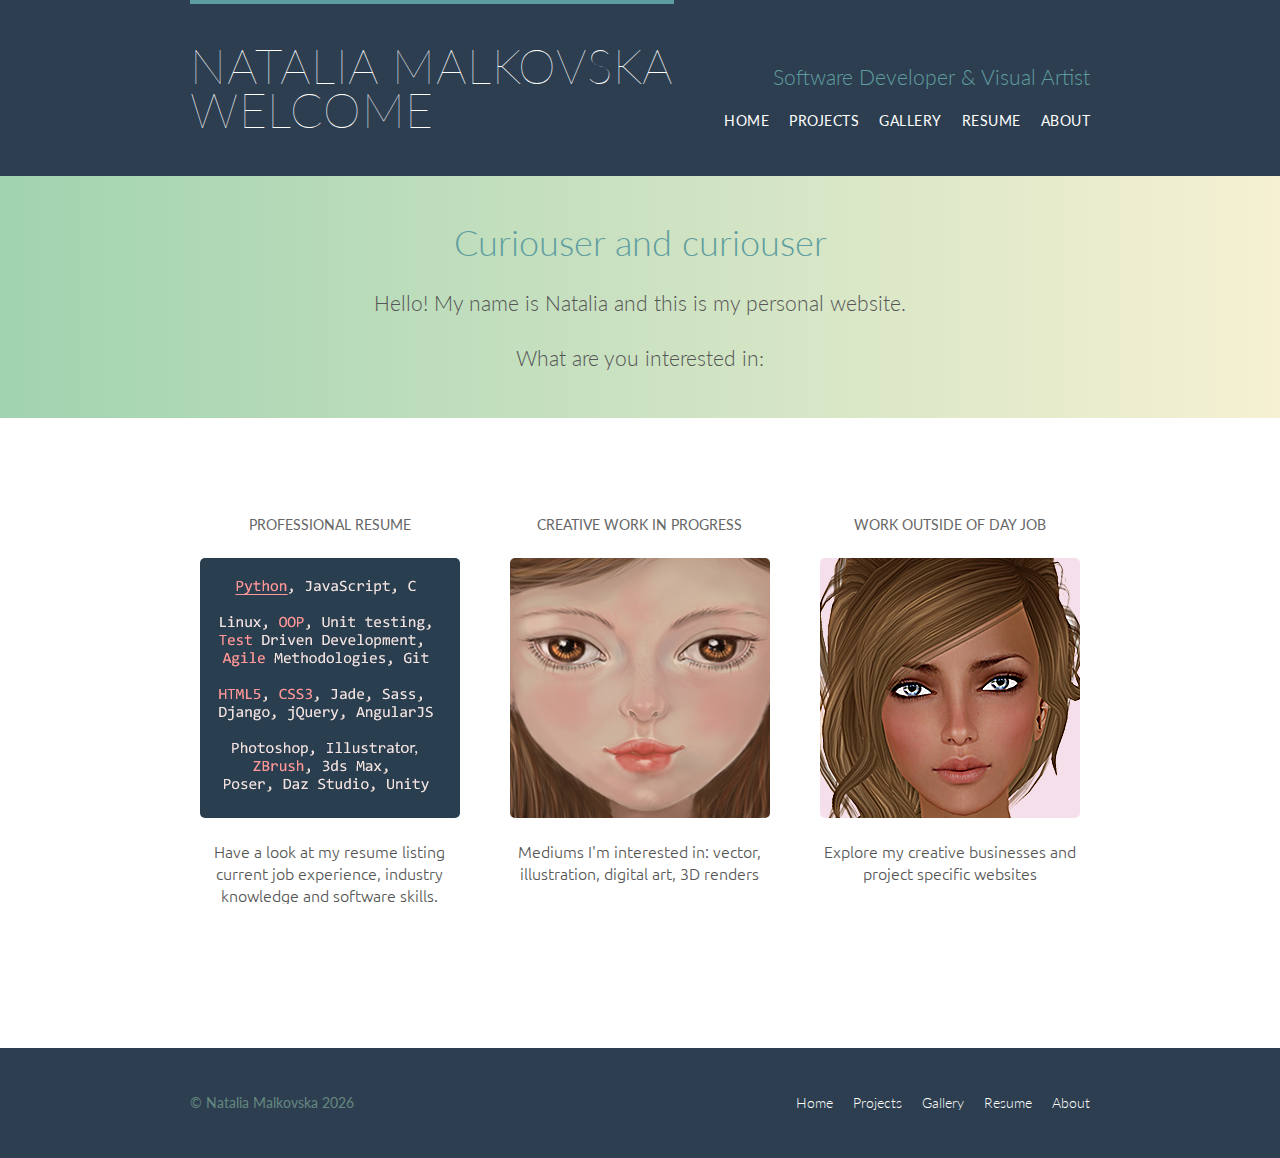
<file: index.html>
﻿<!DOCTYPE html>
<html lang="en">
<head>
    <meta charset="utf-8">
    <title>Welcome | The Online Portfolio of Natalia Malkovska</title>
	<meta name="viewport" content="width=device-width, initial-scale=1.0">
    <link href='https://fonts.googleapis.com/css?family=Lato:400,300,100' rel='stylesheet' type='text/css'>
    <link href="https://fonts.googleapis.com/css?family=Raleway:400,400i,600,600i" rel="stylesheet" type='text/css'>
    <link href="https://fonts.googleapis.com/css?family=Ubuntu:400,400i" rel="stylesheet">
    <link rel="stylesheet" type="text/css" href="stylesheets/main.css">
    <link rel="shortcut icon" type="image/png" href="assets/images/mustache-th-pink-32.png">
</head>
<body>

    <header class="primary-header container wrap">
        <h1 class="logo">
            <a href="index.html">Natalia Malkovska <br> Welcome</a>
        </h1>
        <h3 class="tagline">Software Developer &amp; Visual Artist</h3>

        <nav class="nav primary-nav">
            <ul>
                <li><a href="index.html">Home</a></li><!--
                --><li><a href="projects.html">Projects</a></li><!--
                --><li><a href="portfolio.html">Gallery</a></li><!--
                --><li><a href="resume.html">Resume</a></li><!--
                --><li><a href="about.html">About</a></li>
            </ul>
        </nav>

    </header>

    <section class="row-alt">
		<div class="lead container">
        <h2 class="prominent-title">Curiouser and curiouser</h2>
        <br />
        <p>Hello! My name is Natalia and this is my personal website.</p>
        <p>What are you interested in:</p>
        <!-- <a class="btn btn-alt" href="#">Subscribe</a> -->
		</div>
    </section>

    <section class="row">
        <div class="grid">
		<div class="teaser-wrap">
            <section class="teaser col-thin">
                <h5>Professional Resume</h5>
                <a href="resume.html">
                    <img src="assets/images/home/resume_banner2.png" alt="Professional Resume">                    
                </a>
                <p>Have a look at my resume listing current job experience, industry knowledge and software skills.</p>
				<a href="resume.html">
                    <h3>Hire Me</h3>
                </a>
            </section><!--
            --><section class="teaser col-thin">
                <h5>Creative work in progress</h5>
                <a href="portfolio.html">
                    <img src="assets/images/home/projects.png" alt="Projects Gallery">
                </a>
                <p>Mediums I'm interested in: vector, illustration, digital art, 3D renders</p>
                <a href="portfolio.html">
                    <h3>View Gallery</h3>
                </a>
            </section><!--
            --><section class="teaser col-thin">
                <h5>Work Outside of Day Job</h5>
                <a href="projects.html">
                    <img src="assets/images/home/projects2.png" alt="Creative Projects">
                </a>
                <p>Explore my creative businesses and project specific websites</p>
				<a href="projects.html">
                    <h3>Creative Projects</h3>
                </a>
            </section>
		</div>
        </div>
    </section>

    <footer class="primary-footer container wrap">

        <small>&copy; Natalia Malkovska <span class="date">2018</span></small>

        <nav class="nav">
            <ul>
                <li><a href="index.html">Home</a></li><!--
                --><li><a href="projects.html">Projects</a></li><!--
                --><li><a href="portfolio.html">Gallery</a></li><!--
                --><li><a href="resume.html">Resume</a></li><!--
                --><li><a href="about.html">About</a></li>
            </ul>
        </nav>
    </footer>

    <script src="main.js"></script>
</body>
</html>
</file>
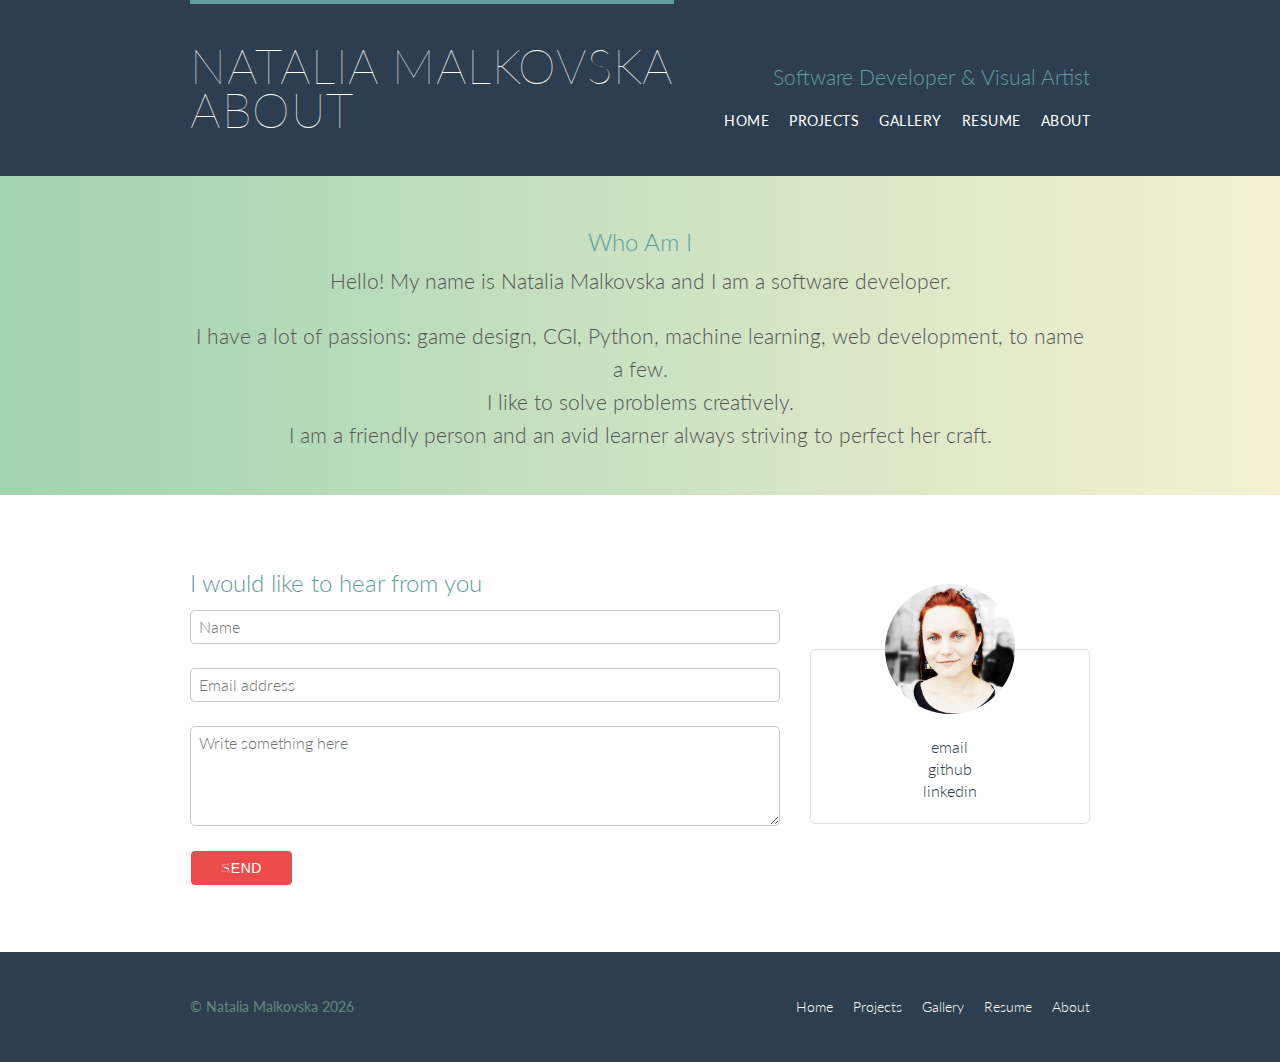
<file: about.html>
﻿<!DOCTYPE html>
<html lang="en">
<head>
    <meta charset="utf-8">
    <title>About | The Online Portfolio of Natalia Malkovska</title>
	<meta name="viewport" content="width=device-width, initial-scale=1.0">
    <link href='https://fonts.googleapis.com/css?family=Lato:400,300,100' rel='stylesheet' type='text/css'>
    <link rel="stylesheet" type="text/css" href="stylesheets/main.css">
    <link rel="shortcut icon" type="image/png" href="assets/images/mustache-th-pink-32.png">
</head>
<body>

    <header class="primary-header container wrap">
        <h1 class="logo">
            <a href="index.html">Natalia Malkovska <br> About</a>
        </h1>
        <h3 class="tagline">Software Developer &amp; Visual Artist</h3>

        <nav class="nav primary-nav">
            <ul>
                <li><a href="index.html">Home</a></li><!--
                --><li><a href="projects.html">Projects</a></li><!--
                --><li><a href="portfolio.html">Gallery</a></li><!--
                --><li><a href="resume.html">Resume</a></li><!--
                --><li><a href="about.html">About</a></li>
            </ul>
        </nav>

    </header>

    <section class="row-alt">
        <div class="lead container">
            <h2>Who Am I</h2>
            <p>Hello! My name is Natalia Malkovska and I am a software developer.</p>

            <p>
                I have a lot of passions: game design, CGI, Python, machine learning, web development, to name a few. <br />
                I like to solve problems creatively. <br />
                I am a friendly person and an avid learner always striving to perfect her craft.
            </p>

            </p>
        </div>
    </section>

    <section class="row">
        <div class="grid">

            <section class="col-fat">
                <h2>I would like to hear from you</h2>
                <form name="contact" method="post" action="script.php">
                    <fieldset class="contact-form">
                        <label>
                            <!--Name-->
                            <input type="text" name="name" placeholder="Name" required>
                        </label>
                        <label>
                            <!--Email-->
                            <input type="email" name="email" placeholder="Email address" required>
                        </label>
                        <label>
                            <!--Comments-->
                            <textarea name="comments" placeholder="Write something here"></textarea>
                        </label>
                    </fieldset>
                    <button class="btn btn-form">Send
						<span class="hover-progress">Send</span>
					</button>					
                </form>
            </section><!--

                            <!--<div class="col-fat">
                                <h2>Personal Skills</h2>

                                <h5>Communication Skills</h5>

                                 <p><ul>
                           <li>Effective communication skills gained both through my experience as a psychologist and my job at Strypes - the latter requires close collaboration with the client as well as proactive teamwork;
                            </li>
                            <li>Positive attitude and upbeat, accommodating personality;</li>
                            <li>Experience working with people from various cultural, ethnic, social backgrounds.</li>
                        </ul>
            </p>
                                <h5>Job Related Skills</h5>

                        <ul>
                            <li>Stress resilience and adaptability due to experience working in diverse types of projects with tight deadlines and various kinds of people;</li>
                            <li>Meticulously detail-oriented;</li>
                            <li>Responsibility, reliability and ability to work without supervision;</li>
                            <li>Excellent self-organizing and time-management skills;</li>
                            <li>Highly motivated to study, learn from mentors and evolve professionally;</li>
                            <li>Hunger for knowledge and curious nature combined with fast learning ability;</li>
                            <li>Highly analytical thinking and independent problem-solving skills.</li>
                        </ul>
                            </div>

                            
            --><aside class="col-thin">
                <div class="resume-info">
                    <img src="assets/images/resume/train station Kostenetz 2014.jpg" alt="photo of Natalia">
                    <ul>
                        <li><a title="Email" href="mailto:natalia.malkovska@gmail.com">email</a></li>
                        <li><a title="GitHub" href="https://github.com/natla" target="_blank">github</a></li>
                        <li><a title="LinkedIn" href="https://www.linkedin.com/in/natla/" target="_blank">linkedin</a></li>
                    </ul>
                </div>
            </aside>

    </div>
    </section>

    <footer class="primary-footer container wrap">

        <small>&copy; Natalia Malkovska <span class="date">2018</span></small>

        <nav class="nav">
            <ul>
                <li><a href="index.html">Home</a></li><!--
                --><li><a href="projects.html">Projects</a></li><!--
                --><li><a href="portfolio.html">Gallery</a></li><!--
                --><li><a href="resume.html">Resume</a></li><!--
                --><li><a href="about.html">About</a></li>
            </ul>
        </nav>

    </footer>

    <script src="main.js"></script>
</body>
</html>
</file>
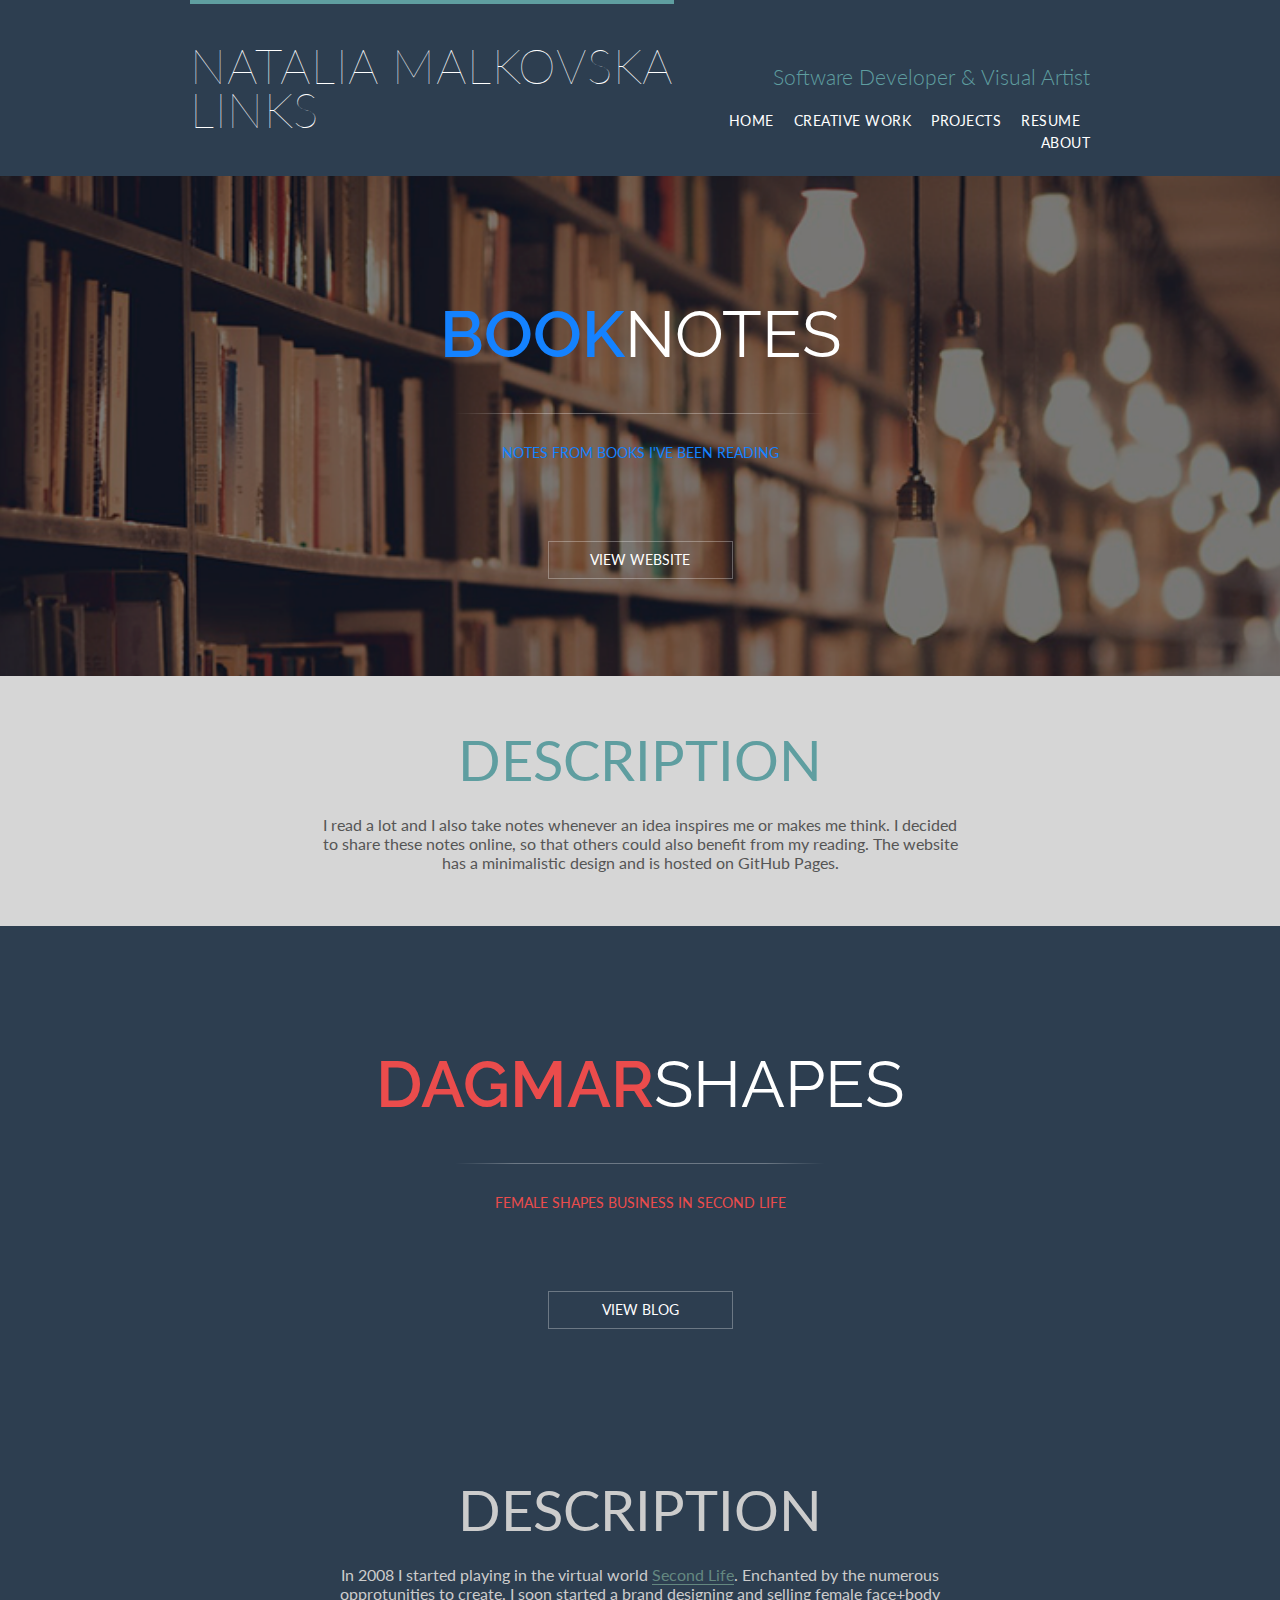
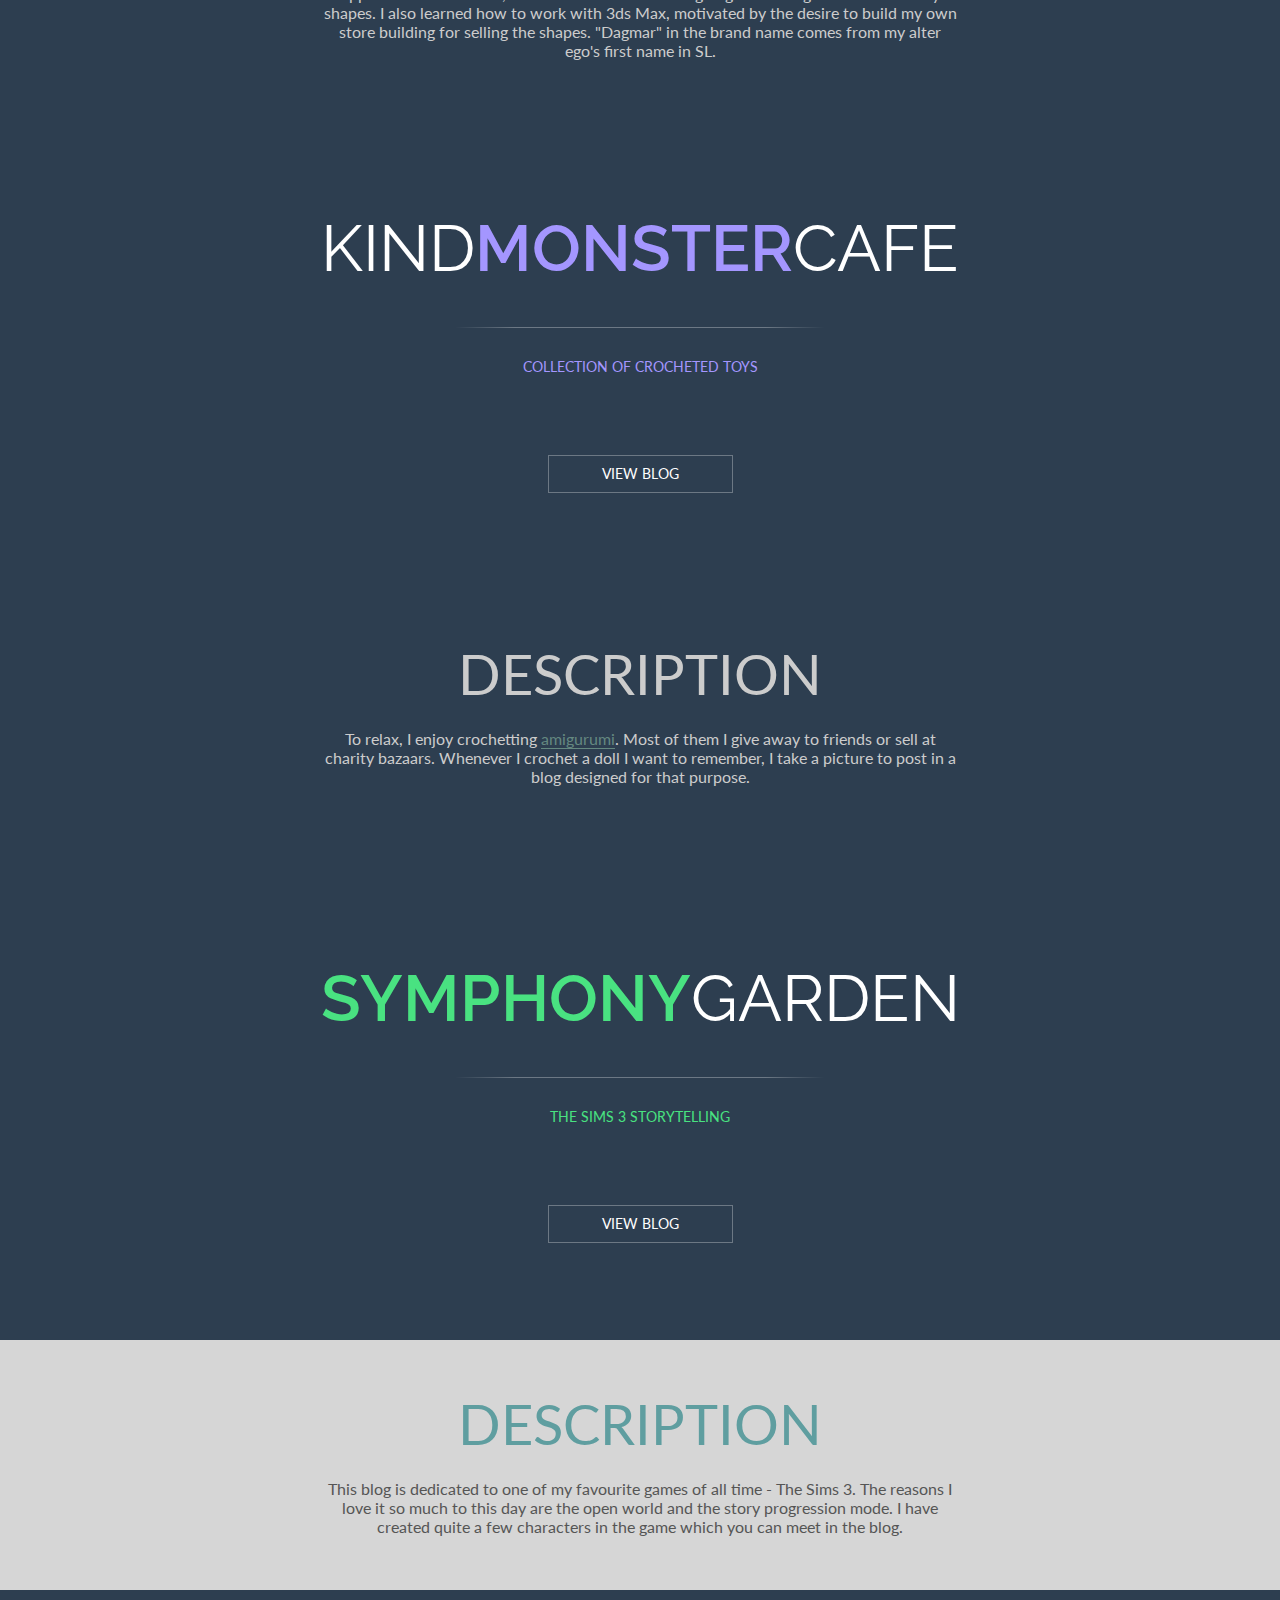
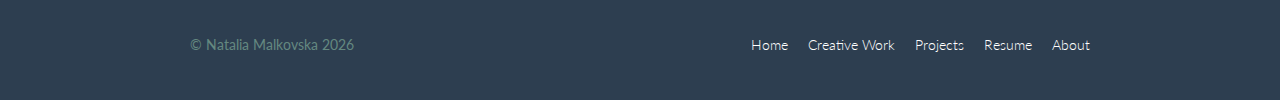
<file: contact.html>
﻿<!DOCTYPE html>
<html lang="en">
<head>
    <meta charset="utf-8">
    <title>Links | The Online Portfolio of Natalia Malkovska</title>
	<meta name="viewport" content="width=device-width, initial-scale=1.0">
    <link href='https://fonts.googleapis.com/css?family=Lato:400,300,100' rel='stylesheet' type='text/css'>
    <link href="https://fonts.googleapis.com/css?family=Raleway:400,400i,600,600i" rel="stylesheet" type='text/css'>
    <link rel="stylesheet" type="text/css" href="stylesheets/main.css">
    <link rel="shortcut icon" type="image/png" href="assets/images/mustache-th-pink-32.png">
</head>
<body>

    <header class="primary-header container wrap">
        <h1 class="logo">
            <a href="index.html">Natalia Malkovska <br> Links</a>
        </h1>
        <h3 class="tagline">Software Developer &amp; Visual Artist</h3>

        <nav class="nav primary-nav">
            <ul>
                <li><a href="index.html">Home</a></li><!--
                --><li><a href="contact.html">Creative Work</a></li><!--
                --><li><a href="portfolio.html">Projects</a></li><!--
                --><li><a href="resume.html">Resume</a></li><!--
                --><li><a href="about.html">About</a></li>
            </ul>
        </nav>
    </header>

	<div class="bg-books">
        <section class="project-container">
            <h3 class="blue">
                <strong>Book</strong>Notes
            </h3>
            <span class="line"></span>
            <p class="blue">Notes from books I've been reading</p>
            <a href="https://natla.github.io/book-notes/" class="blue">
                View website
                <span class="hover-progress"></span>
            </a>
        </section>
    </div>

    <div class="description-container-light">
        <section class="description-light">
            <h3>
                <strong>Description</strong>
            </h3>
            <p>I read a lot and I also take notes whenever an idea inspires me or makes me think. 
            I decided to share these notes online, so that others could also benefit from my reading. 
            The website has a minimalistic design and is hosted on GitHub Pages.</p>
        </section>
    </div>
	
	<div class="bg-shapes">
        <section class="project-container">
            <h3 class="red">
                <strong>DagMar</strong>Shapes
            </h3>
            <span class="line"></span>
            <p class="red">Female shapes business in Second Life</p>
            <a href="https://dagmarshapes.wordpress.com/" class="red">
                View blog
                <span class="hover-progress"></span>
            </a>
        </section>
    </div>

    <div class="description-container">
        <section class="description-dark">
            <h3>
                <strong>Description</strong>
            </h3>
            <p>In 2008 I started playing in the virtual world <a href="https://secondlife.com/" target="_blank">Second Life</a>. 
            Enchanted by the numerous opprotunities to create, I soon started a brand designing and selling 
            female face+body shapes. I also learned how to work with 3ds Max, motivated by the desire 
            to build my own store building for selling the shapes. 
            "Dagmar" in the brand name comes from my alter ego's first name in SL.</p>
        </section>
    </div>
	
    <div class="bg-monster">
        <section class="project-container">
            <h3 class="purple">
                Kind<strong>Monster</strong>Cafe
            </h3>
            <span class="line"></span>
            <p class="purple">Collection of crocheted toys</p>
            <a href="https://kindmonster.cf/" class="purple">
                View blog
                <span class="hover-progress"></span>
            </a>
        </section>
    </div>

    <div class="description-container">
        <section class="description-dark">
            <h3>
                <strong>Description</strong>
            </h3>
            <p>To relax, I enjoy crochetting <a href="https://en.wikipedia.org/wiki/Amigurumi" target="_blank">
                amigurumi</a>. Most of them I give away to friends or sell at charity bazaars. 
            Whenever I crochet a doll I want to remember, I take a picture to post in a blog 
            designed for that purpose.</p>
        </section>
    </div>

    <div class="bg-sims">
        <section class="project-container">
            <h3 class="green">
                <strong>Symphony</strong>Garden
            </h3>
            <span class="line"></span>
            <p class="green">The Sims 3 Storytelling</p>
            <a href="https://symphony-garden.blogspot.com/" class="green">
                View blog
                <span class="hover-progress"></span>
            </a>
        </section>
    </div>

    <div class="description-container-light">
        <section class="description-light">
            <h3>
                <strong>Description</strong>
            </h3>
            <p>This blog is dedicated to one of my favourite games of all time - The Sims 3. 
            The reasons I love it so much to this day are the open world and the story progression mode. 
            I have created quite a few characters in the game which you can meet in the blog.</p>
        </section>
    </div>


    <footer class="primary-footer container wrap">

        <small>&copy; Natalia Malkovska <span class="date">2018</span></small>

        <nav class="nav">
            <ul>
                <li><a href="index.html">Home</a></li><!--
                --><li><a href="contact.html">Creative Work</a></li><!--
                --><li><a href="portfolio.html">Projects</a></li><!--
                --><li><a href="resume.html">Resume</a></li><!--
                --><li><a href="about.html">About</a></li>
            </ul>
        </nav>

    </footer>

    <script src="main.js"></script>
</body>
</html>
</file>
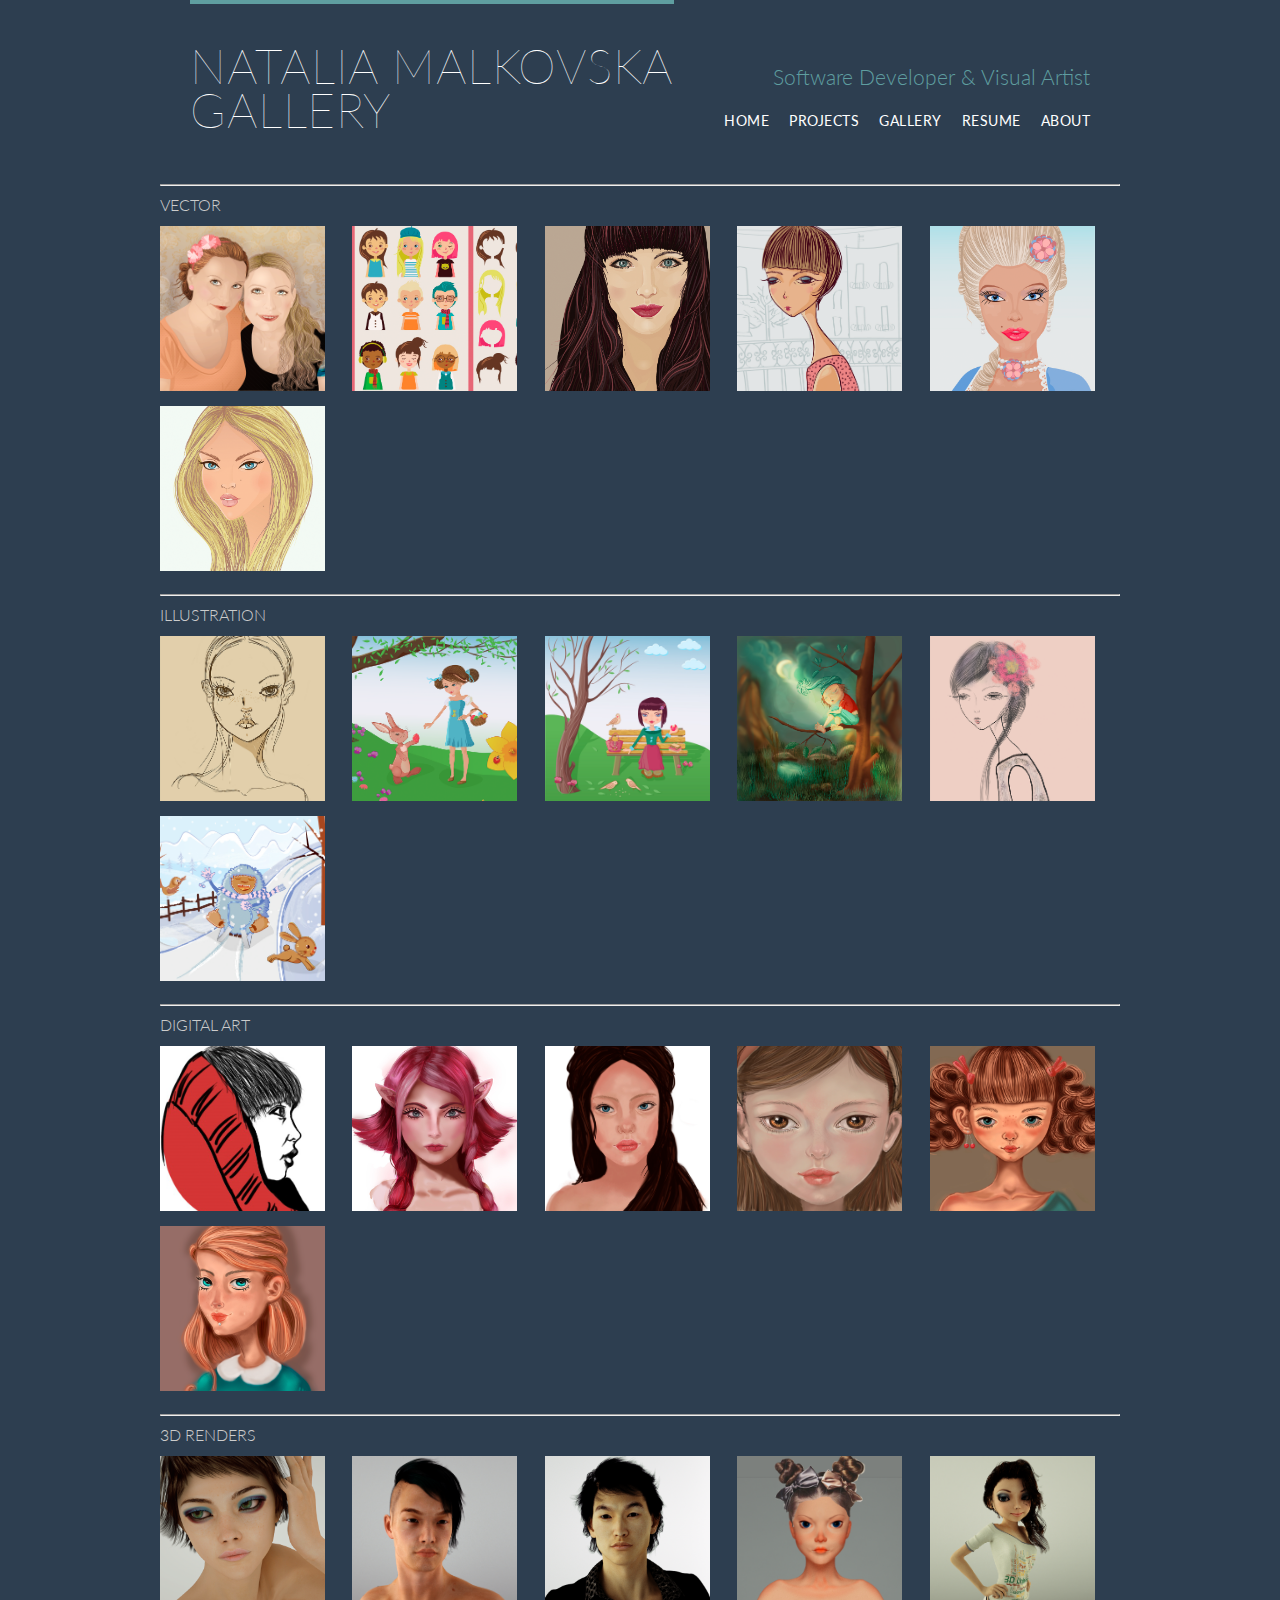
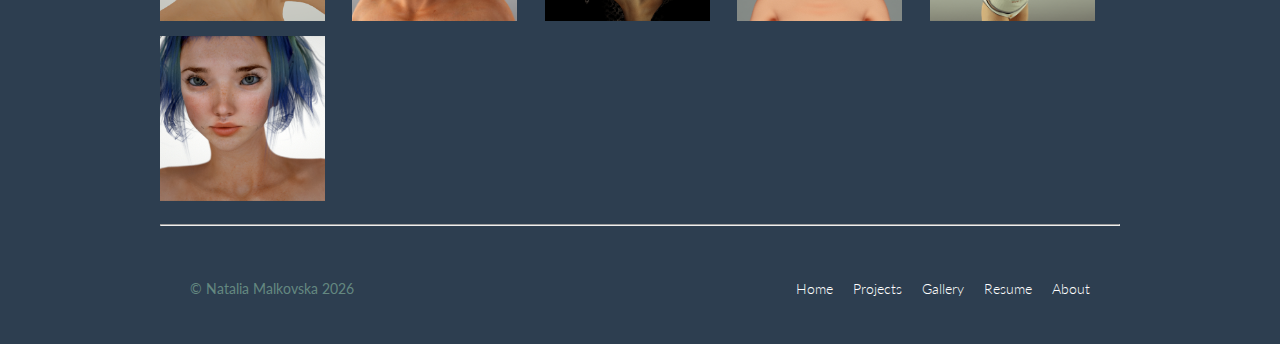
<file: portfolio.html>
﻿<!DOCTYPE html>
<html lang="en">
<head>
    <meta charset="utf-8">
    <title>Gallery | The Online Portfolio of Natalia Malkovska</title>
	<meta name="viewport" content="width=device-width, initial-scale=1.0">
    <link href='https://fonts.googleapis.com/css?family=Lato:400,300,100' rel='stylesheet' type='text/css'>
    <link rel="stylesheet" type="text/css" href="stylesheets/main.css">
    <link rel="shortcut icon" type="image/png" href="assets/images/mustache-th-pink-32.png">
</head>
<body>

    <header class="primary-header container wrap">
        <h1 class="logo">
            <a href="index.html">Natalia Malkovska <br> Gallery</a>
        </h1>
        <h3 class="tagline">Software Developer &amp; Visual Artist</h3>

        <nav class="nav primary-nav">
            <ul>
                <li><a href="index.html">Home</a></li><!--
                --><li><a href="projects.html">Projects</a></li><!--
                --><li><a href="portfolio.html">Gallery</a></li><!--
                --><li><a href="resume.html">Resume</a></li><!--
                --><li><a href="about.html">About</a></li>
            </ul>
        </nav>

    </header>

    <!--<section class="row-alt">
        <div class="grid">
            <section class="teaser col-thin">
                <a href="#"><h5>Personal Project</h5></a>
                <a href="#"><h3>Welcome to the Apocalypse</h3></a>
                <p>Theme &amp; Feeling: science fiction, dark apocalyptic, artificial intelligence, new goth aesthetics</p>
                <p>Useful for: game design, game news site, science fiction related website</p>
            </section><!--
            -->
    <!--<section class="teaser col-thin">
        <a href="#"><h5>Personal Project</h5></a>
        <a href="#"><h3>Symphony Garden</h3></a>
        <p>Theme &amp; Feeling: whimsical, fantasy, fairy-tale</p>
        <p>Useful for: craft bloggers, children's books authors</p>
    </section><!--
    -->
    <!--<section class="teaser col-thin">
                <a href="#"><h5>Personal Project</h5></a>
                <a href="#"><h3>Raspberry Sorbet</h3></a>
                <p>Theme &amp; Feeling: professional, trendy, sleek, hipster</p>
                <p>Useful for: fashion, photography, art & design</p>
            </section>
        </div>
    </section>-->

    <section class="gallery">
        <main>

            <hr>

            <ul class="gallery-list">
                <li>VECTOR</li>
            </ul>
			
            <ul class="gallery-list">
                <li><img name="Girlfriends vector illustration" src="assets/images/projects/P1010910_9.png" alt="Girlfriends vector illustration">
					<h2 class='img-title'>
						<a href='assets/images/projects/P1010910_9.png'><span>View More</span></a>
					</h2>
				</li>
                <li><img name="Character creation vector kit" src="assets/images/projects/character_kit.jpg" alt="Character creation vector kit">
					<h2 class='img-title'>
						<a href='assets/images/projects/character_kit2.jpg'><span>View More</span></a>
					</h2>
				</li>
                <li><img name="Vector portrait of a woman" src="assets/images/projects/model_portrait_realistic.jpg" alt="Vector portrait of a woman">
					<h2 class='img-title'>
						<a href='assets/images/projects/model_portrait_realistic.jpg'><span>View More</span></a>
					</h2>
				</li>
                <li><img name="Girl in Paris vector" src="assets/images/projects/moustache-girl-lineart3.png" alt="Girl in Paris vector"></a>
					<h2 class='img-title'>
						<a href='assets/images/projects/moustache-girl-lineart3.png'><span>View More</span></a>
					</h2>
				</li>
                <li><img name="Baroque woman vector" src="assets/images/projects/baroque_woman.jpg" alt="Baroque woman vector"></a>
					<h2 class='img-title'>
						<a href='assets/images/projects/baroque_woman2.jpg'><span>View More</span></a>
					</h2>
				</li>
                <li><img name="Blong vector girl" src="assets/images/projects/blond_comic_girl.jpg" alt="Blong vector girl">
					<h2 class='img-title'>
						<a href='assets/images/projects/blond_comic_girl.jpg'><span>View More</span></a>
					</h2>
				</li>
            </ul>

            <hr>

            <ul class="gallery-list">
                <li>ILLUSTRATION</li>
            </ul>

            <ul class="gallery-list">
                <li><img name="Girl digital sketch" src="assets/images/projects/sketches_hair5.jpg" alt="Girl digital sketch">
					<h2 class='img-title'>
						<a href='assets/images/projects/sketches_hair5.jpg'><span>View More</span></a>
					</h2>
				</li>
                <li><img name="Girl and bunny vector illustration" src="assets/images/projects/girl-&-bunny-egg-hunt-blue-color.jpg" alt="Girl and bunny vector illustration">
					<h2 class='img-title'>
						<a href='assets/images/projects/girl-&-bunny-egg-hunt-blue-color2.png'><span>View More</span></a>
					</h2>
				</li>
                <li><img name="Girl having lunch in the park vector illustration" src="assets/images/projects/girl_having_lunch_park.jpg" alt="Girl having lunch in the park vector illustration">
					<h2 class='img-title'>
						<a href='assets/images/projects/girl_having_lunch_park.jpg'><span>View More</span></a>
					</h2>
				</li>
                <li><img name="Gnom on a tree digital illustration" src="assets/images/projects/gnom on a tree2.png" alt="Gnom on a tree digital illustration"></a>
					<h2 class='img-title'>
						<a href='assets/images/projects/gnom on a tree2.png'><span>View More</span></a>
					</h2>
				</li>
                <li><img name="Moustache girl digital sketch" src="assets/images/projects/stache-girl3.png" alt="Moustache girl digital sketch">
					<h2 class='img-title'>
						<a href='assets/images/projects/stache-girl3.png'><span>View More</span></a>
					</h2>
				</li>
                <li><img name="Yeti winter vector illustration" src="assets/images/projects/yeti2_cropped.png" alt="Yeti winter vector illustration">
					<h2 class='img-title'>
						<a href='assets/images/projects/yeti2.jpg'><span>View More</span></a>
					</h2>
				</li>
            </ul>

            <hr>

            <ul class="gallery-list">
                <li>DIGITAL ART</li>
            </ul>

            <ul class="gallery-list">
                <li><img name="Redhood girl digital sketch" src="assets/images/projects/avatar.jpg" alt="Redhood girl digital sketch">
					<h2 class='img-title'>
						<a href='assets/images/projects/avatar.jpg'><span>View More</span></a>
					</h2>
				</li>
                <!--<li><img name="Sci-fi girl digital sketch" src="assets/images/projects/scifi-girl2.jpg" alt="Sci-fi girl digital sketch">
					<h2 class='img-title'>
						<a href="assets/images/projects/scifi-girl.jpg"><span>View More</span></a>
					</h2>
				</li>-->
                <li><img name="Sci-fi girl digital sketch" src="assets/images/projects/portrait2_crop.jpg" alt="Sci-fi girl digital sketch">
					<h2 class='img-title'>
						<a href="assets/images/projects/portrait2_2.jpg"><span>View More</span></a>
					</h2>
				</li>
                <li><img name="Girl digital WIP" src="assets/images/projects/Sasha2_contrast_cropped.jpg" alt="Girl digital WIP">
					<h2 class='img-title'>
						<a href='assets/images/projects/Sasha2_contrast2.jpg'><span>View More</span></a>
					</h2>
				</li>
                <li><img name="Bunny Girl digital WIP" src="assets/images/projects/bunny-girl2.png" alt="Bunny Girl digital WIP"></a>
					<h2 class='img-title'>
						<a href='assets/images/projects/bunny-girl1.png'><span>View More</span></a>
					</h2>
				</li>
                <li><img name="Girl digital portrait" src="assets/images/projects/doll2.jpg" alt="Girl digital portrait">
					<h2 class='img-title'>
						<a href='assets/images/projects/doll.jpg'><span>View More</span></a>
					</h2>
				</li>
                <li><img name="Girl digital portrait" src="assets/images/projects/Stachey.png" alt="Girl digital portrait">
					<h2 class='img-title'>
						<a href='assets/images/projects/Stachey2.png'><span>View More</span></a>
					</h2>
				</li>
            </ul>

            <hr>

            <ul class="gallery-list">
                <li>3D RENDERS</li>
            </ul>

            <ul class="gallery-list">
                <li><img name="Female 3D model" src="assets/images/projects/Giselle2_crop2.png" alt="Female 3D model"></a>
					<h2 class='img-title'>
						<a href='assets/images/projects/Giselle2_crop2.png'><span>View More</span></a>
					</h2>
				</li>
                <li><img name="Male 3D model" src="assets/images/projects/Michael2.png" alt="Male 3D model">
					<h2 class='img-title'>
						<a href='assets/images/projects/Michael2.png'><span>View More</span></a>
					</h2>
				</li>
                <li><img name="Male 3D model" src="assets/images/projects/Lee6.png" alt="Male 3D model">
					<h2 class='img-title'>
						<a href='assets/images/projects/Lee6.png'><span>View More</span></a>
					</h2>
				</li>
                <li><img name="Girl 3D model ZBrush" src="assets/images/projects/spacedoll_ph.png" alt="Girl 3D model ZBrush">
					<h2 class='img-title'>
						<a href='assets/images/projects/spacedoll_ph.png'><span>View More</span></a>
					</h2>
				</li>
                <li><img name="Cartoon girl 3D model" src="assets/images/projects/Kimberly2.png" alt="Cartoon girl 3D model">
					<h2 class='img-title'>
						<a href='assets/images/projects/Kimberly2.png'><span>View More</span></a>
					</h2>
				</li>
                <li><img name="Female 3D model" src="assets/images/projects/Sweety NO HDRI.png" alt="Female 3D model">
					<h2 class='img-title'>
						<a href='assets/images/projects/Sweety NO HDRI.png'><span>View More</span></a>
					</h2>
				</li>
            </ul>

            <hr>

        </main>
    </section>

    <footer class="primary-footer container wrap">

        <small>&copy; Natalia Malkovska <span class="date">2018</span></small>

        <nav class="nav">
            <ul>
                <li><a href="index.html">Home</a></li><!--
                --><li><a href="projects.html">Projects</a></li><!--
                --><li><a href="portfolio.html">Gallery</a></li><!--
                --><li><a href="resume.html">Resume</a></li><!--
                --><li><a href="about.html">About</a></li>
            </ul>
        </nav>

    </footer>

    <script src="main.js"></script>
</body>
</html>
</file>
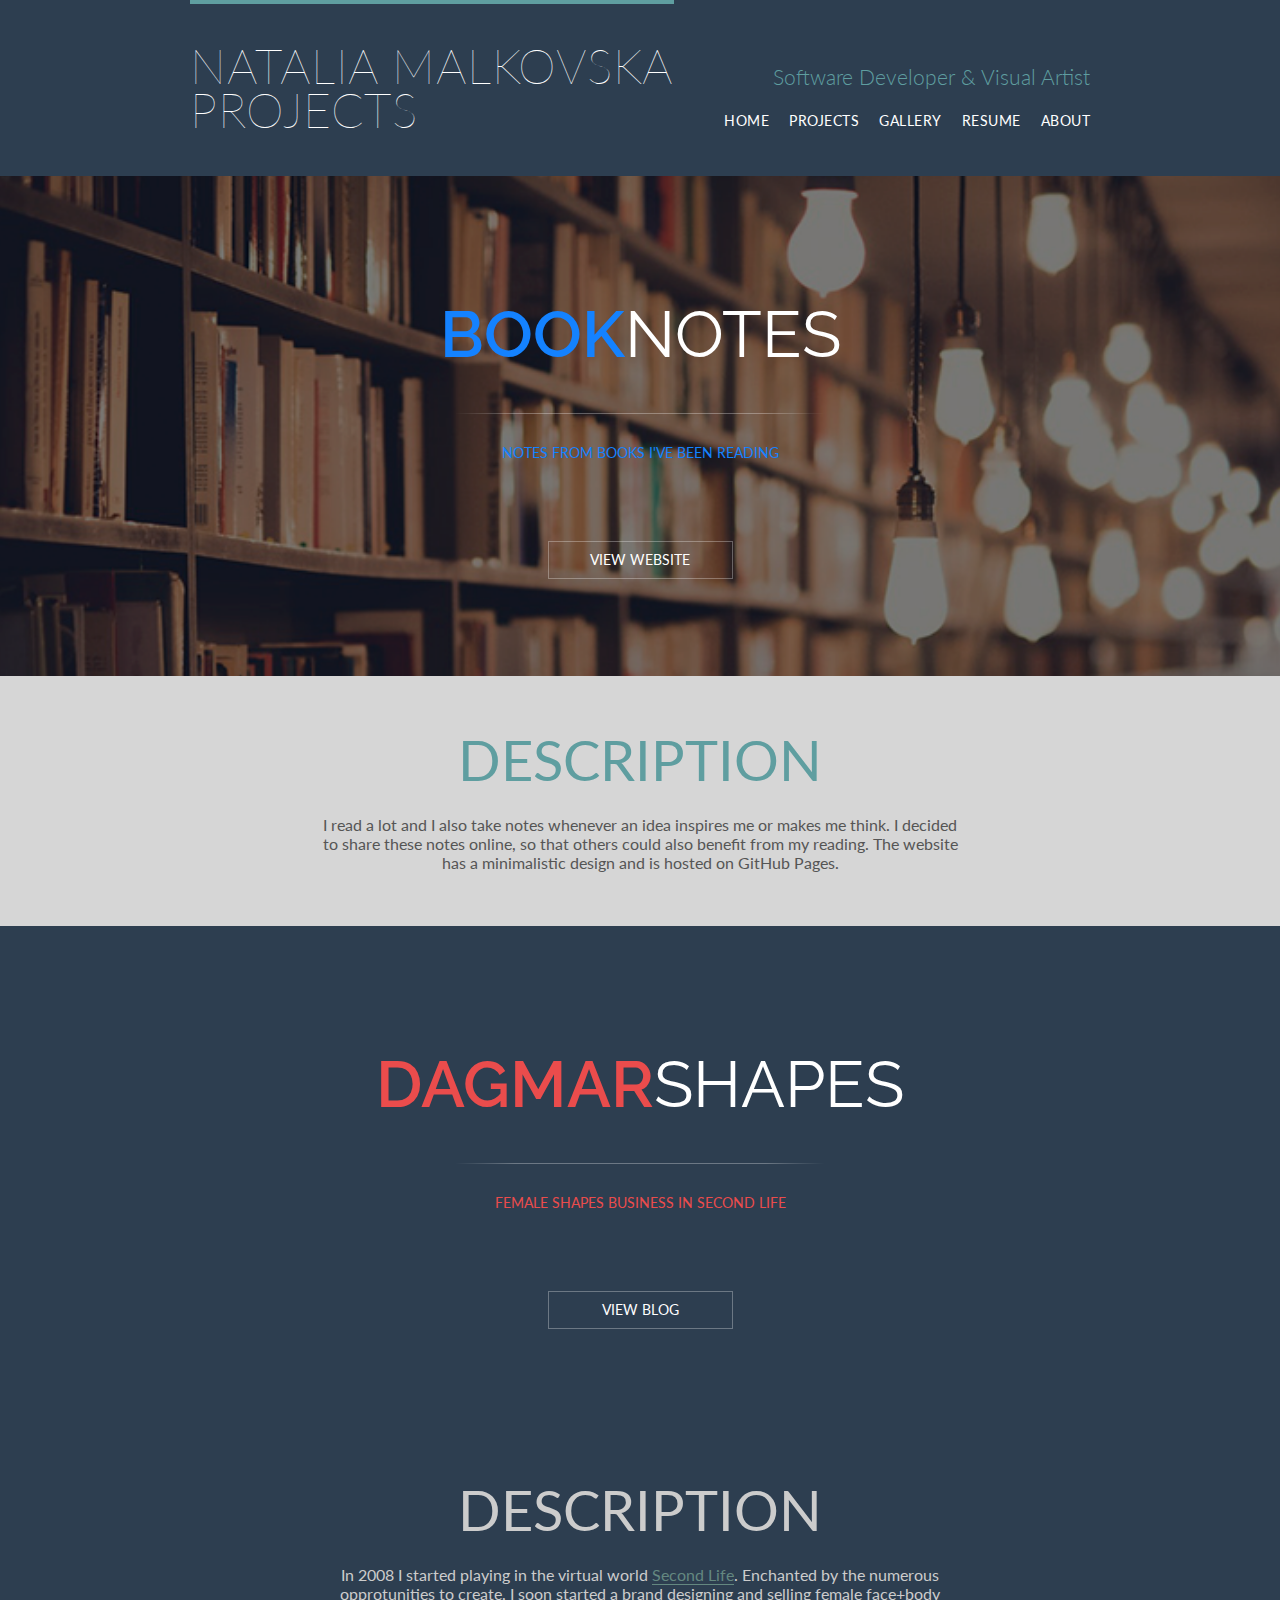
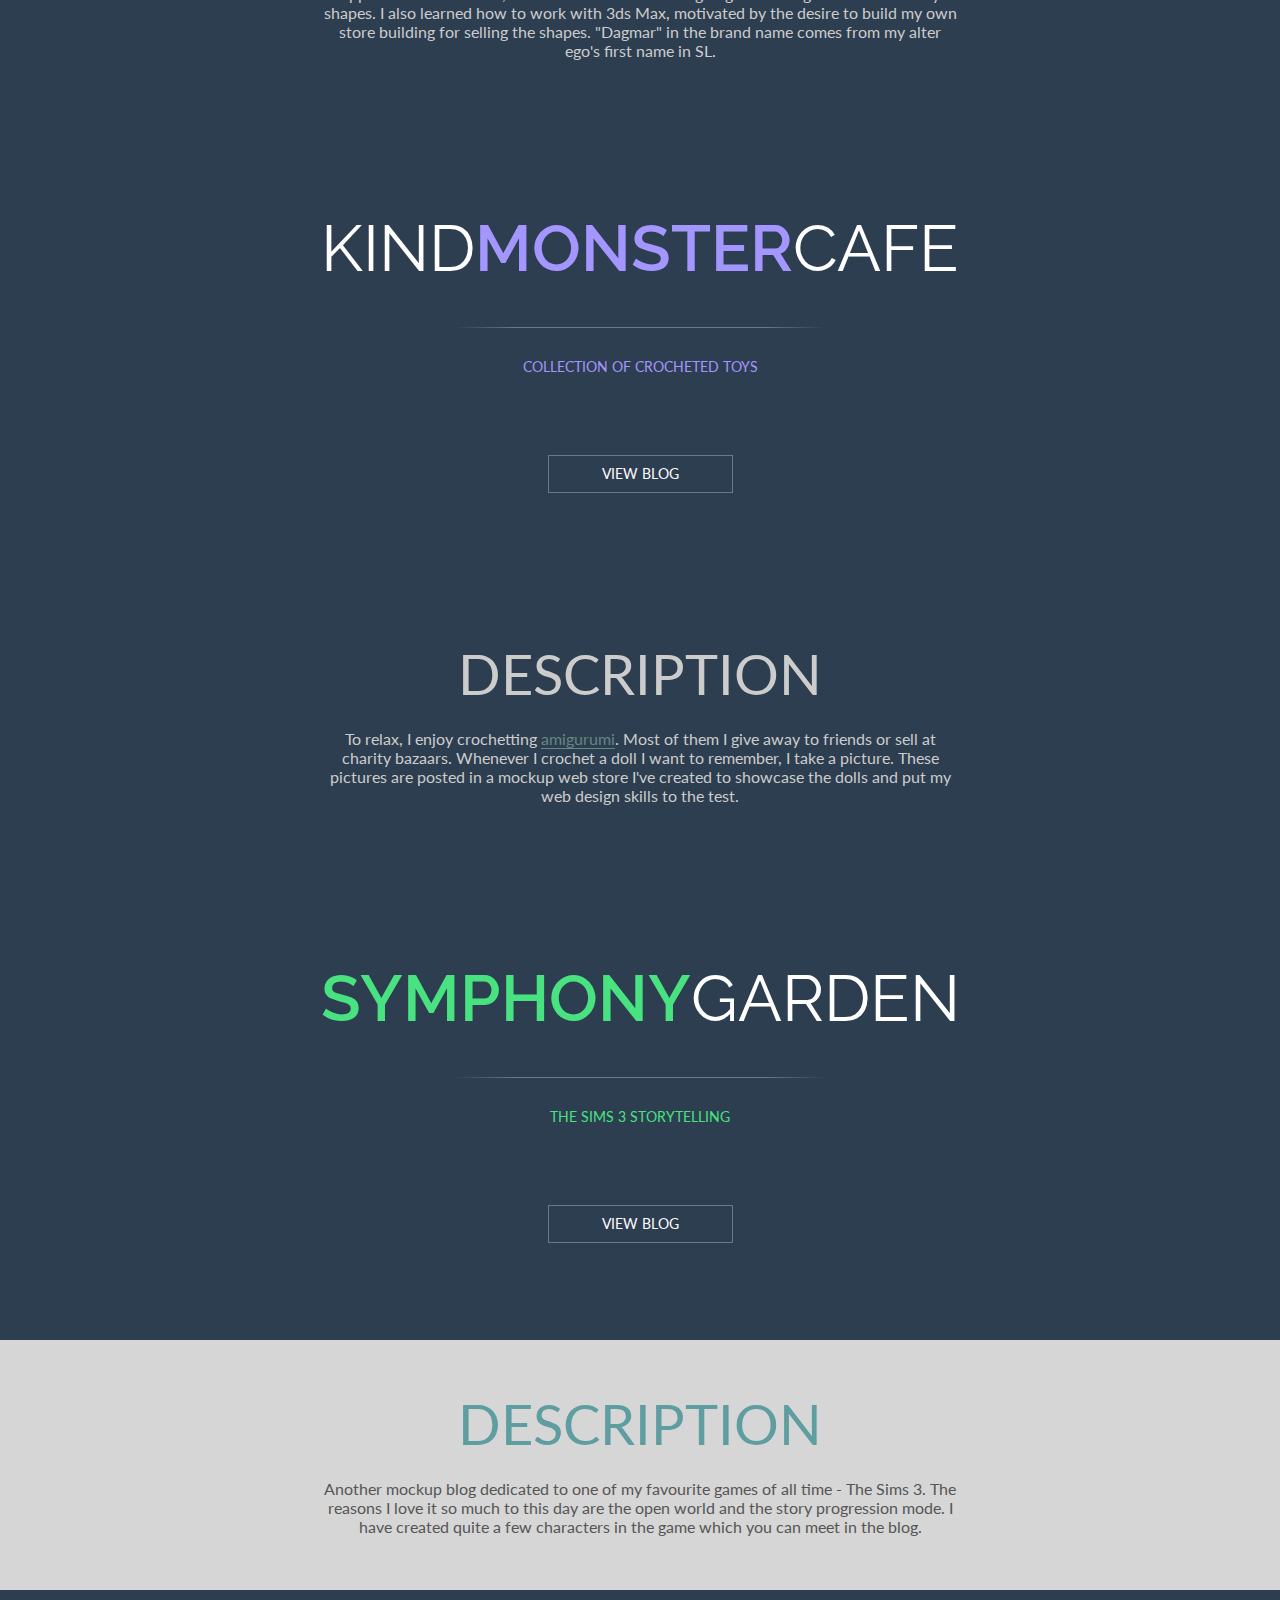
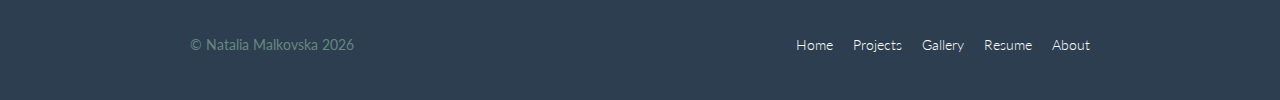
<file: projects.html>
﻿<!DOCTYPE html>
<html lang="en">
<head>
    <meta charset="utf-8">
    <title>Projects | The Online Portfolio of Natalia Malkovska</title>
	<meta name="viewport" content="width=device-width, initial-scale=1.0">
    <link href='https://fonts.googleapis.com/css?family=Lato:400,300,100' rel='stylesheet' type='text/css'>
    <link href="https://fonts.googleapis.com/css?family=Raleway:400,400i,600,600i" rel="stylesheet" type='text/css'>
    <link rel="stylesheet" type="text/css" href="stylesheets/main.css">
    <link rel="shortcut icon" type="image/png" href="assets/images/mustache-th-pink-32.png">
</head>
<body>

    <header class="primary-header container wrap">
        <h1 class="logo">
            <a href="index.html">Natalia Malkovska <br> Projects</a>
        </h1>
        <h3 class="tagline">Software Developer &amp; Visual Artist</h3>

        <nav class="nav primary-nav">
            <ul>
                <li><a href="index.html">Home</a></li><!--
                --><li><a href="projects.html">Projects</a></li><!--
                --><li><a href="portfolio.html">Gallery</a></li><!--
                --><li><a href="resume.html">Resume</a></li><!--
                --><li><a href="about.html">About</a></li>
            </ul>
        </nav>
    </header>

	<div class="bg-books">
        <section class="project-container">
            <h3 class="blue">
                <strong>Book</strong>Notes
            </h3>
            <span class="line"></span>
            <p class="blue">Notes from books I've been reading</p>
            <a href="https://natla.github.io/book-notes/" class="blue">
                View website
                <span class="hover-progress"></span>
            </a>
        </section>
    </div>

    <div class="description-container-light">
        <section class="description-light">
            <h3>
                <strong>Description</strong>
            </h3>
            <p>I read a lot and I also take notes whenever an idea inspires me or makes me think. 
            I decided to share these notes online, so that others could also benefit from my reading. 
            The website has a minimalistic design and is hosted on GitHub Pages.</p>
        </section>
    </div>
	
	<div class="bg-shapes">
        <section class="project-container">
            <h3 class="red">
                <strong>DagMar</strong>Shapes
            </h3>
            <span class="line"></span>
            <p class="red">Female shapes business in Second Life</p>
            <a href="https://dagmarshapes.wordpress.com/blog/" class="red">
                View blog
                <span class="hover-progress"></span>
            </a>
        </section>
    </div>

    <div class="description-container">
        <section class="description-dark">
            <h3>
                <strong>Description</strong>
            </h3>
            <p>In 2008 I started playing in the virtual world <a href="https://secondlife.com/" target="_blank">Second Life</a>. 
            Enchanted by the numerous opprotunities to create, I soon started a brand designing and selling 
            female face+body shapes. I also learned how to work with 3ds Max, motivated by the desire 
            to build my own store building for selling the shapes. 
            "Dagmar" in the brand name comes from my alter ego's first name in SL.</p>
        </section>
    </div>
	
    <div class="bg-monster">
        <section class="project-container">
            <h3 class="purple">
                Kind<strong>Monster</strong>Cafe
            </h3>
            <span class="line"></span>
            <p class="purple">Collection of crocheted toys</p>
            <a href="https://kindmonster.cf/" class="purple">
                View blog
                <span class="hover-progress"></span>
            </a>
        </section>
    </div>

    <div class="description-container">
        <section class="description-dark">
            <h3>
                <strong>Description</strong>
            </h3>
            <p>To relax, I enjoy crochetting <a href="https://en.wikipedia.org/wiki/Amigurumi" target="_blank">
                amigurumi</a>. Most of them I give away to friends or sell at charity bazaars. 
            Whenever I crochet a doll I want to remember, I take a picture. These pictures are posted in a mockup web store 
		    I've created to showcase the dolls and put my web design skills to the test.</p>
        </section>
    </div>

    <div class="bg-sims">
        <section class="project-container">
            <h3 class="green">
                <strong>Symphony</strong>Garden
            </h3>
            <span class="line"></span>
            <p class="green">The Sims 3 Storytelling</p>
            <a href="https://natla.github.io/thesims-storytelling/" class="green">
                View blog
                <span class="hover-progress"></span>
            </a>
        </section>
    </div>

    <div class="description-container-light">
        <section class="description-light">
            <h3>
                <strong>Description</strong>
            </h3>
            <p>Another mockup blog dedicated to one of my favourite games of all time - The Sims 3. 
            The reasons I love it so much to this day are the open world and the story progression mode. 
            I have created quite a few characters in the game which you can meet in the blog.
	    </p>
        </section>
    </div>


    <footer class="primary-footer container wrap">

        <small>&copy; Natalia Malkovska <span class="date">2018</span></small>

        <nav class="nav">
            <ul>
                <li><a href="index.html">Home</a></li><!--
                --><li><a href="projects.html">Projects</a></li><!--
                --><li><a href="portfolio.html">Gallery</a></li><!--
                --><li><a href="resume.html">Resume</a></li><!--
                --><li><a href="about.html">About</a></li>
            </ul>
        </nav>

    </footer>

    <script src="main.js"></script>
</body>
</html>
</file>
<file: stylesheets/main.css>
/* http://meyerweb.com/eric/tools/css/reset/ 
   v2.0 | 20110126
   License: none (public domain)
*/

html, body, div, span, applet, object, iframe,
h1, h2, h3, h4, h5, h6, p, blockquote, pre,
a, abbr, acronym, address, big, cite, code,
del, dfn, em, img, ins, kbd, q, s, samp,
small, strike, strong, sub, sup, tt, var,
b, u, i, center,
dl, dt, dd, ol, ul, li,
fieldset, form, label, legend,
table, caption, tbody, tfoot, thead, tr, th, td,
article, aside, canvas, details, embed, 
figure, figcaption, footer, header, hgroup, 
menu, nav, output, ruby, section, summary,
time, mark, audio, video {
	margin: 0;
	padding: 0;
	border: 0;
	font-size: 100%;
	font: inherit;
	vertical-align: baseline;
}
/* HTML5 display-role reset for older browsers */
article, aside, details, figcaption, figure, 
footer, header, menu, nav, section {
	display: block;
}
body {
	line-height: 1;
}
ol, ul {
	list-style: none;
}
blockquote, q {
	quotes: none;
}
blockquote:before, blockquote:after,
q:before, q:after {
	content: '';
	content: none;
}
table {
	border-collapse: collapse;
	border-spacing: 0;
}
/* End of CSS Reset
....................*/

/* GRID
..................*/

*,
*:before,
*:after {
  -webkit-box-sizing: border-box;
     -moz-box-sizing: border-box;
          box-sizing: border-box;
}

.container,
.grid{
	margin: auto;	
	width: 75%;
}
.container{
	padding-left: 30px;
	padding-right: 30px;
}

.col-thin{
  width: 33.33%;
}
.col-fat {
  width: 66.66%;
}
.col-thin, 
.col-fat{
	display: inline-block;
	vertical-align: top;
}
.grid,
.col-thin,
.col-fat {
  padding-left: 15px;
  padding-right: 15px;
}

/*  Rows
  ..................*/

.row,
.row-alt {  
  min-width: 960px;  
}

.row{
  background: #fff;  
  padding: 66px 0 44px 0;
}

.row-alt {
   background: #cbe2c1;
   background: -webkit-linear-gradient(to right, #a1d3b0, #f6f1d3);
   background: -moz-linear-gradient(to right, #a1d3b0, #f6f1d3);
   background: linear-gradient(to right, #a1d3b0, #f6f1d3);
   padding: 44px 0 22px 0;
 } 
 
 /* Gallery
.................*/

 .gallery{
	display: -webkit-box;      /* OLD - iOS 6-, Safari 3.1-6 */
	display: -moz-box;         /* OLD - Firefox 19- (buggy but mostly works) */
	display: -ms-flexbox;      /* TWEENER - IE 10 */
	display: -webkit-flex;     /* NEW - Chrome */
	display: flex;  
	align-items: stretch;
}

.gallery img {
	border: 0;
	height: 165px;
	width: 165px;
}
 
 main {    
    width: 75%;   
    margin: 0 auto;
}

ul.gallery-list{	
    display: grid;
    grid-template-columns: repeat(auto-fit,minmax(165px,1fr));
    grid-column-gap: 2px;
	flex-wrap: wrap;
}

ul.gallery-list li{
	width: auto;
	box-sizing: border-box;
	color: #ccc;
	margin-bottom: 10px;
}

.img-title {
    opacity: 0;
}

ul.gallery-list li h2 a {
	position: absolute;
    width: 165px;
	height: 165px;
    margin-top: -170px;
    transition: all 0.2s ease-in-out;
    font-size: 16px;
    text-align: center;
    background: rgba(40, 58, 103, 0.55);
    padding-top: 150px;
}

ul.gallery-list li h2 span {
	position: absolute;
    border: 2px solid #fff;
    width: 80%;
    color: #fff;
    margin-top: -93px;
    margin-left: -66px;
    text-transform: uppercase;
	font-weight: 400;
}

ul.gallery-list li:hover .img-title {
    opacity: 1;
    transition: all 0.2s ease-in-out;
}

/* .gallery hr {
	border: 1px solid #5f9ea0;
} */

/* Typography
.................*/

body {
	background: #2d3e50;
	color: #555;
	font: 300 16px/22px "Lato", "Open Sans", "Helvetica Neue", Helvetica, Arial, sans-serif;
}

li {
	color: #888;
}

p, .resume li{
	font-family: "Ubuntu", "Raleway", "Lato", "Open Sans", "Helvetica Neue", Helvetica, Arial, sans-serif;
}

h1, h3, h4, h5, p{
	margin-bottom: 22px;
}

h1, h2, h3, h4 {
  color: #5f9ea0;
}
h1 {
  font-size: 36px;
  line-height: 44px;
}
h2 {
  font-size: 24px;
  line-height: 44px;
}
h3 {
  font-size: 21px;
}
h4 {
  font-size: 18px;
}
h5 {
  color: #666;
  font-size: 14px;
  font-weight: 400;
  text-transform: uppercase;
}

strong {
  font-weight: 400;
}
cite, em {
  font-style: italic;
}

.prominent-title {
	font-size: 36px;
}

/*  Links
  ................*/
  
a {
  color: #648880;
  text-decoration: none;
}

a:hover {
  color: #ea4c4c;
}

p a{
  border-bottom: 1px solid #648880;
}

p a:hover{
  border-bottom-color: #ea4c4c;
}

.primary-header a,
.primary-footer a {
  color: #fff;
}
.primary-header a:hover,
.primary-footer a:hover {
  color: #ea4c4c;
}

.row-alt a {
	color: #2d3e50;
}

.row-alt a:hover {
	color: #ea4c4c;
	border-bottom-color: #ea4c4c;
}

.resume-info a {
	color: #2d3e50;
	font-family: "Lato", "Open Sans", "Helvetica Neue", Helvetica, Arial, sans-serif;
}

.resume-info a:hover {
color: #ea4c4c;
}

/* Home
.................*/

.home{
  color: #fff;
  line-height: 44px;
  padding: 22px 80px 66px 80px;
  text-align: center;
}
.home h2 {
  font-size: 36px;
}

.home p {
  font-size: 24px;
  font-weight: 100;
  font-family: "Lato", "Open Sans", "Helvetica Neue", Helvetica, Arial, sans-serif;
}

.teaser-wrap {
	height: 520px;
}

.teaser {
	text-align: center;
	height: 420px;
	overflow: hidden;
	-ms-transition: all 0.3s ease 0s;
    -webkit-transition: all 0.3s ease 0s;
    -o-transition: all 0.2s ease 0s;
    -moz-transition: all 0.2s ease 0s;
    transition: all 0.2s ease 0s;
    border-top: 20px solid #fff;
}

.teaser h5 {
	padding-top: 10px;
}

.teaser h3{
    background: #ea4c4c;
    color: #fff;
	display: block;
	margin: 20px auto 0 auto;
    padding: 15px 10px 15px 10px;
    width: 180px;
    border-radius: 4px;
	visibility: hidden;
}

.teaser img {
  border-radius: 5px;
  display: block;
  margin: 0 auto 22px auto;
  max-width: 100%
}

.teaser:hover {
	border-top: 20px solid #ea4c4c;
	background: #293f50;
	border-radius: 5px;
	overflow: visible;
	height: 100%;
}

.teaser:hover  p, .teaser:hover h5{
	color: whitesmoke;
}

.teaser:hover h3 {
	visibility: visible;
}

/* Buttons
.................*/

.btn{
	border-radius: 5px;
	display: inline-block;
	margin: 0;
	color: #fff;
    cursor: pointer;
	font-weight: 400;
    letter-spacing: .5px;
    text-transform: uppercase;
}

.btn-alt {
  border: 1px solid #fff;
  padding: 8px 30px;
}
.btn-alt:hover {
  background-color: #fff;
  color: #ea4c4c;
}
.btn-default, .btn-form {
  border: 0;
  background-color: #ea4c4c;
  padding: 9px 30px;
  font-size: 14px;
}
.btn-default:hover {
  background-color: #77a198;
}

.btn-form {
	position: relative;
	border: 1px solid #fff;
}

.btn-form  .hover-progress {
    position: absolute;
	top: 0;
    left: 0;
    width: 0%;
    height: 100%;
	border-radius: 5px;
	color: #ea4c4c;
	background-color: #fff;
	padding: 9px 0;
}

.btn-form {
	-moz-transition: all 400ms cubic-bezier(.165,.84,.44,1);
    -o-transition: all 400ms cubic-bezier(.165,.84,.44,1);
    -webkit-transition: all 400ms cubic-bezier(.165,.84,.44,1);
	transition: all 400ms cubic-bezier(.165,.84,.44,1);
}

.btn-form  .hover-progress {
	-moz-transition: width 400ms cubic-bezier(.165,.84,.44,1);
    -o-transition: width 400ms cubic-bezier(.165,.84,.44,1);
    -webkit-transition: width 400ms cubic-bezier(.165,.84,.44,1);
	transition: width 400ms cubic-bezier(.165,.84,.44,1);
}

.btn-form:hover {
  border: 1px solid #ea4c4c;
  color: #ea4c4c;
}

.btn-form:hover  .hover-progress {	
	width: 100%;
}

 /* Primary header
  ...................*/

.logo {  
  border-top: 4px solid #5f9ea0;
  padding: 40px 0 22px 0;
  font-size: 48px;
  font-weight: 100;
  letter-spacing: .5px;
  line-height: 44px;
  text-transform: uppercase;
  float: left;
}

.tagline {
  margin: 66px 0 22px 0;
  text-align: right;
}

.primary-header .logo:hover {
	border-top-color:  #ea4c4c;
}

/*  Navigation
 ....................*/

.nav {
  text-align: right;
}
.nav li {
  display: inline-block;
  margin: 0 10px;
  vertical-align: top;
}
.nav li:last-child {
  margin-right: 0;
}
.primary-nav {
  font-size: 14px;
  font-weight: 400;
  letter-spacing: .5px;
  text-transform: uppercase;
}
 
/*  Leads
  ................*/

.lead {
  text-align: center;
}
.lead p {
  font-size: 21px;
  line-height: 33px;
  font-family: "Lato", "Open Sans", "Helvetica Neue", Helvetica, Arial, sans-serif;
}

/* Clearfix
..................*/
.wrap:before,
.wrap:after {
  content: "";
  display: table;
}
.wrap:after {
  clear: both;
}
.wrap{
  clear: both;
  *zoom: 1;
 }
 
/* Primary footer
  ...................*/
  
.primary-footer {
  color: #648880;
  font-size: 14px;
  padding-bottom: 44px;
  padding-top: 44px;
}

.primary-footer small { 
  font-weight: 400;	
  float: left;
}

/* Resume
  ................*/
  
.resume-info {
  border: 1px solid #dfe2e5;
  border-radius: 5px;
  height: 175px;
  margin-top: 88px;
  padding-bottom: 22px;
  text-align: center;
}
.resume {
  margin-bottom: 44px;
}
.resume-info img {
  border-radius: 50%;
  height: 130px;
  margin: -66px 0 22px 0;
  vertical-align:top;
}

.resume h5, #software h2{
  text-align: center;
}

.resume p {
  text-align: justify;
}

#software h5,  #software p{
	margin-bottom: 10px;
}

/* Contact Form
.....................*/

.contact-list{
  list-style: square;
  margin: 0 0 22px 30px;
}
form {
  margin-bottom: 22px;
}
input,
textarea {
  font: 300 16px/22px "Lato", "Open Sans", "Helvetica Neue", Helvetica, Arial, sans-serif;
}
.contact-form label {
  color: #ea4c4c;
  cursor: pointer;
  font-weight: 400;
}
.contact-form input,
.contact-form textarea {
  border: 1px solid #c6c9cc;
  border-radius: 5px;
  color: #555;
  display: block;
  margin: 5px 0 24px 0;
  padding: 5px 8px;
}
.contact-form input,
.contact-form textarea {
  width: 100%;
}
.contact-form textarea {
  height: 100px;
  resize: vertical;
  overflow: hidden;
}

/* Creative Work Page */

.project-container {
	margin-top: 120px;
    height: 220px;
    text-align: center;
}

.bg-books, .bg-monster, .bg-shapes, .bg-sims {
	position: relative;
	height: 500px;
    width: 100%;
    overflow: hidden;
	background-position: center;
	background-size: cover;
	background-repeat: no-repeat;
	/*Parallax effect: */
	background-attachment: fixed;
}

.bg-books {
	background-image:url(../assets/images/projects/books_unsplash.png);	
}

.bg-monster {
	background-image:url(../assets/images/projects/ice_cream_crochet.png);
}

.bg-shapes {
	background-image:url(../assets/images/projects/second_life2.png);
}

.bg-sims {
	background-image:url(../assets/images/projects/TheSims3_Screenshot.png);
}

.project-container h3 {
    overflow: hidden;
    height: 95px;
    font: 400 4.0625em "Raleway";
    text-transform: uppercase;
    color: #fff;
}

.project-container h3 strong {
	font-weight: 600;
}

.project-container p {
    margin-bottom: 50px;
    font: 400 .875em 'Lato';
    text-transform: uppercase;
}

h3.blue strong, p.blue {
    color: #1482ff;
}

h3.red strong, p.red {
    color: #ea4c4c;
}

h3.purple strong, p.purple {
    color: #a496ff;
}

h3.green strong, p.green {
	color: #49E281;
}

a.blue, a.red, a.purple, a.green {
    position: relative;
    z-index: 4;
    display: inline-block;
    overflow: hidden;
    width: 185px;
    height: 38px;
    text-align: center;
    font: 400 .875em "Lato";
    line-height: 36px;
    text-transform: uppercase;
    color: #fff;
    border: 1px solid rgba(255,255,255,.3);
    -moz-transform: translateY(30px);
    -ms-transform: translateY(30px);
    -webkit-transform: translateY(30px);
    transform: translateY(30px);
}

.project-container a .hover-progress{
	position:absolute;
	z-index:-1;
	top:0;
	left:0;
	height:0;
	width:100%;
}

.project-container a.blue .hover-progress {
	background-color: #1482ff;
}

.project-container a.purple .hover-progress {
	background-color: #9387e5;
}

.project-container a.red .hover-progress {
	background-color: #ea4c4c;
}

.project-container a.green .hover-progress {
	background-color: #25b144;
}

.project-container a, .project-container a .hover-progress {
    -moz-transition: all 400ms cubic-bezier(.165,.84,.44,1);
    -o-transition: all 400ms cubic-bezier(.165,.84,.44,1);
    -webkit-transition: all 400ms cubic-bezier(.165,.84,.44,1);
    transition: all 400ms cubic-bezier(.165,.84,.44,1);
}

.project-container a.blue:hover {
	border-color: #1482ff;
}

.project-container a.purple:hover {
	border-color: #9387e5;
}

.project-container a.red:hover {
	border-color: #ea4c4c;
}

.project-container a.green:hover {
	border-color: #25b144;
}

.project-container a:hover .hover-progress{
	height:100%;
}

/* Projects description sections */
.description-container, .description-container-light {
	padding-top:50px;
	padding-bottom: 30px;
    min-height: 250px;
    text-align: center;
}

.description-dark h3, .description-light h3{
	font: 400 3.5em 'Lato';
	text-transform: uppercase;
}

.description-dark h3 {
    color: #ccc;
}

.description-dark p, .description-light p{
    padding-left: 25%;
	padding-right: 25%;
    margin: 0 auto;
    font: 400 1em 'Lato';
	text-transform: none;
}

.description-dark p {
	color: #ccc;	
}

.description-light, .description-container-light  {
	background-color: #d6d6d6;
}

/* Tapered lines */
.line {
    position: relative;
    display: block;
    height: 1px;
	width: 250px;
    margin: 0 auto 30px;
	opacity: 0.3;
}

.project-container .line {
    background-color: #fff;
}

.resume .line {
	background-color: #000;
}

.line:after, .line:before {
    content: "";
    position: absolute;
    top: 0;
    height: 1px;
    width: 60px;
}
.project-container .line:before {
    left: -60px;
    background-size: 100%;
    background-image: -webkit-gradient(linear,100% 50%,0 50%,color-stop(0,#fff),color-stop(100%,rgba(255,255,255,0)));
    background-image: -moz-linear-gradient(right,#fff,rgba(255,255,255,0));
    background-image: -webkit-linear-gradient(right,#fff,rgba(255,255,255,0));
    background-image: linear-gradient(to left,#fff,rgba(255,255,255,0));
}

.project-container .line:after {
    right: -60px;
    background-size: 100%;
    background-image: -webkit-gradient(linear,0 50%,100% 50%,color-stop(0,#fff),color-stop(100%,rgba(255,255,255,0)));
    background-image: -moz-linear-gradient(left,#fff,rgba(255,255,255,0));
    background-image: -webkit-linear-gradient(left,#fff,rgba(255,255,255,0));
    background-image: linear-gradient(to right,#fff,rgba(255,255,255,0));
}

.resume .line:before {
    left: -60px;
    background-size: 100%;
    background-image: -webkit-gradient(linear,100% 50%,0 50%,color-stop(0,#000),color-stop(100%,rgba(255,255,255,0)));
    background-image: -moz-linear-gradient(right,#000,rgba(255,255,255,0));
    background-image: -webkit-linear-gradient(right,#000,rgba(255,255,255,0));
    background-image: linear-gradient(to left,#000,rgba(255,255,255,0));
}

.resume .line:after {
    right: -60px;
    background-size: 100%;
    background-image: -webkit-gradient(linear,0 50%,100% 50%,color-stop(0,#000),color-stop(100%,rgba(255,255,255,0)));
    background-image: -moz-linear-gradient(left,#000,rgba(255,255,255,0));
    background-image: -webkit-linear-gradient(left,#000,rgba(255,255,255,0));
    background-image: linear-gradient(to right,#000,rgba(255,255,255,0));
}
</file>
